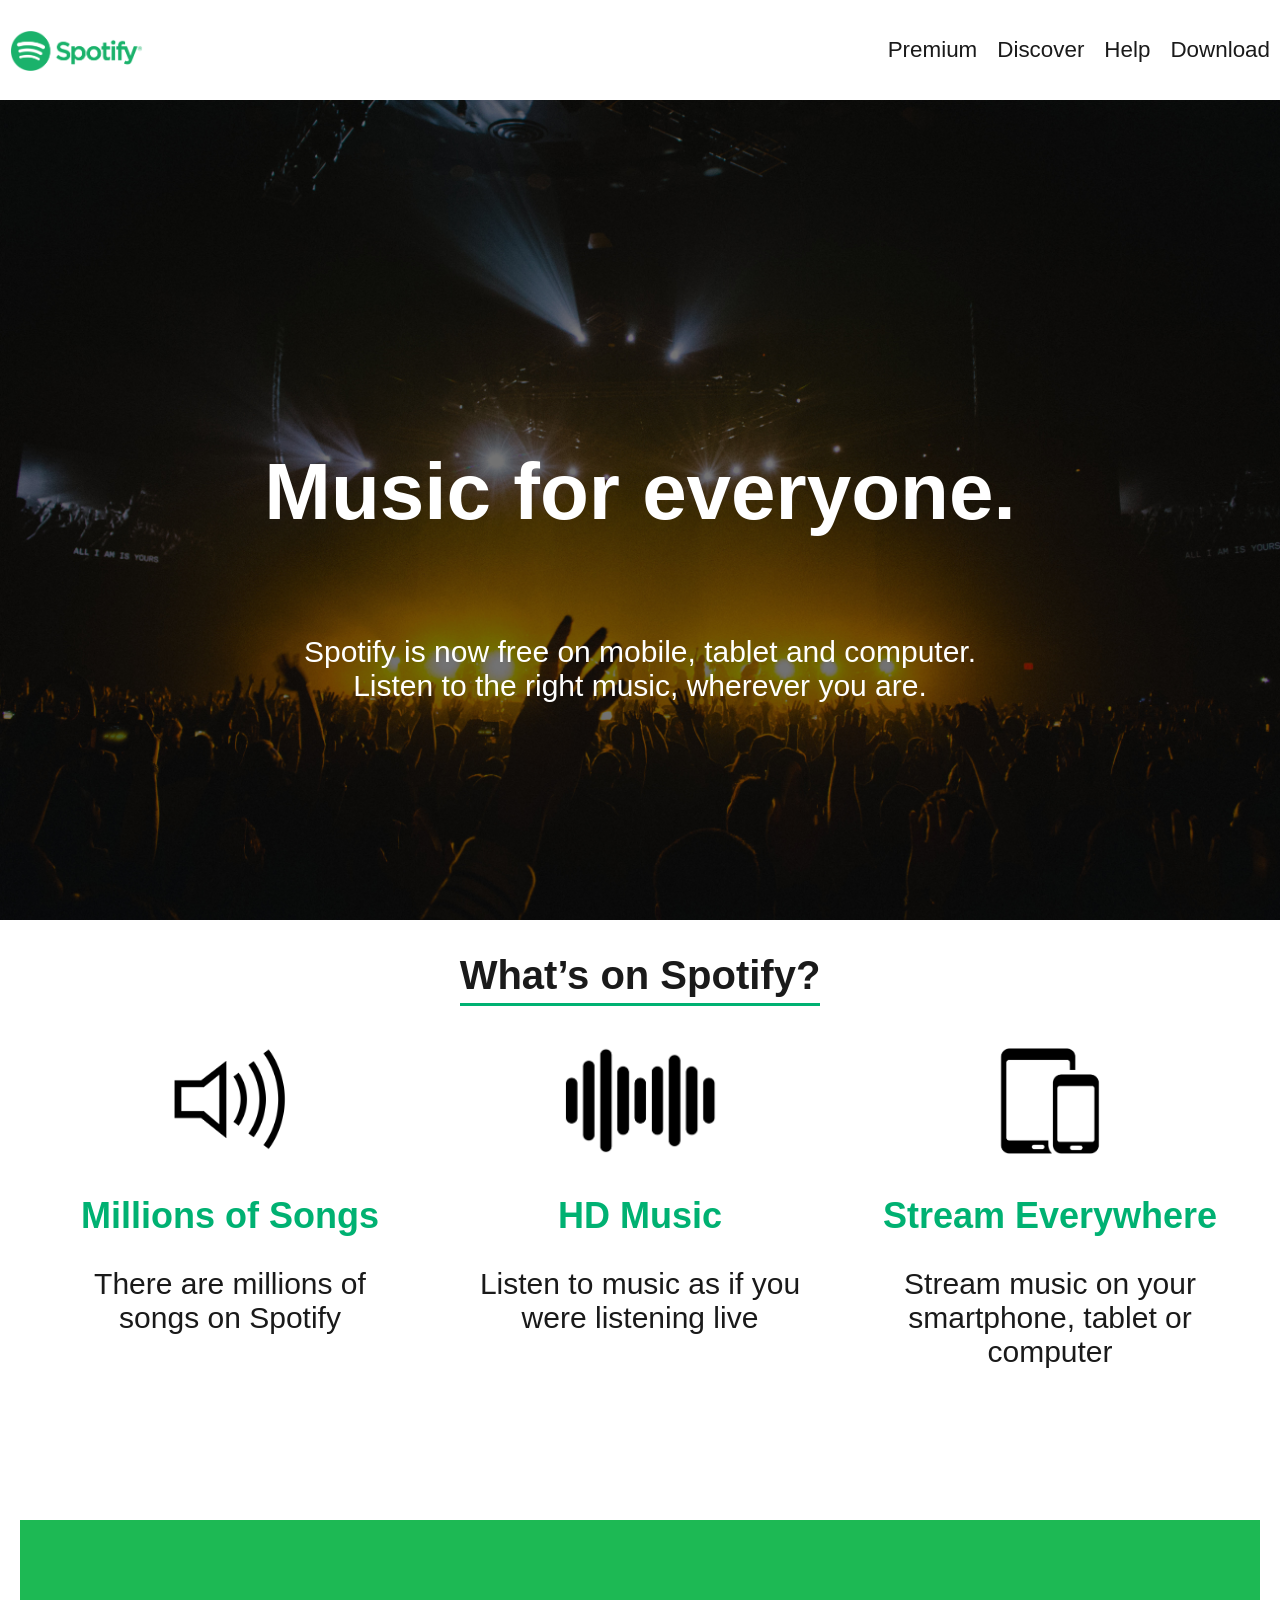
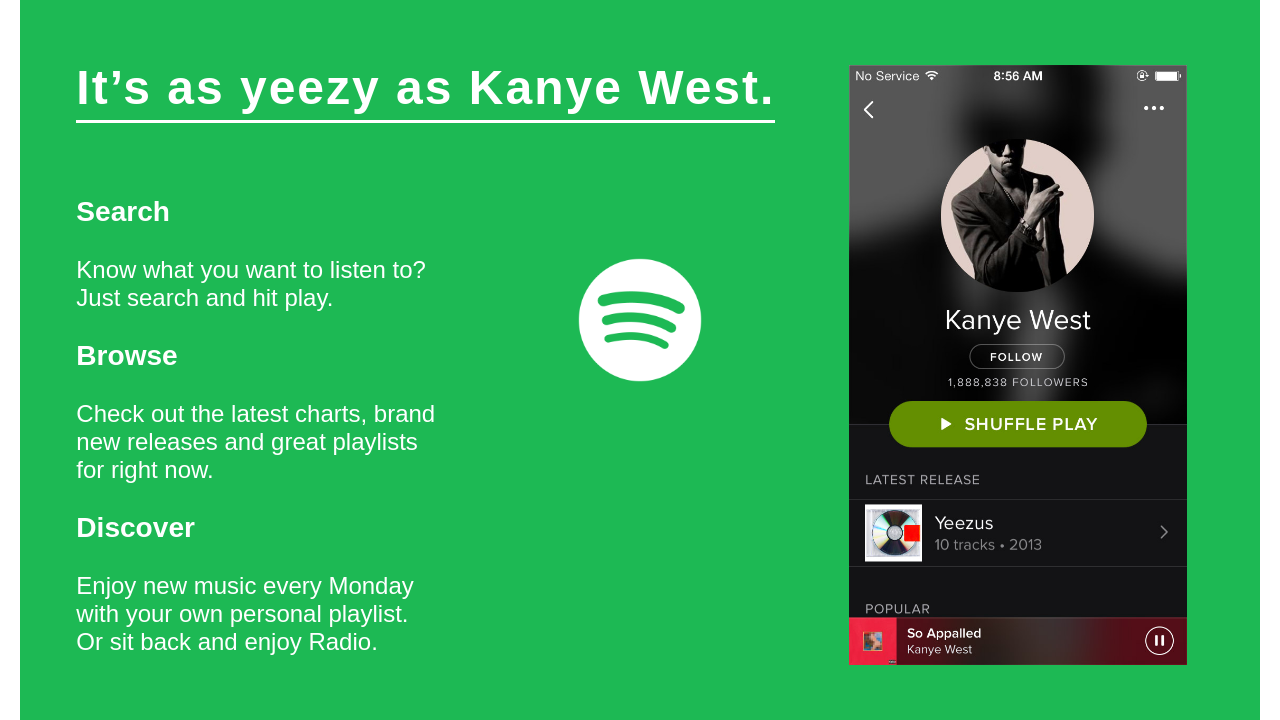
<file: Ejer-3/index.html>
<!DOCTYPE html>
<html lang="en">

<head>
  <meta charset="UTF-8" />
  <meta name="viewport" content="width=device-width, initial-scale=1.0" />
  <meta http-equiv="X-UA-Compatible" content="ie=edge" />
  <title>Spotify Clone</title>
  <link rel="stylesheet" href="./styles/style.css">
</head>

<body>
  <header>
    <a id="spotlogo" href="https://open.spotify.com/intl-es"> <img src="./images/spotify-logo.png" /></a>
    <ul>
      <li><a href="http://https://www.spotify.com/es/premium/">Premium</a></li>
      <li><a href="">Discover</a></li> <!-- enlace obsoleto-->
      <li><a href="https://www.spotify.com/es/accessibility">Help</a></li> <!--enlace obsoleto-->
      <li><a href="https://www.spotify.com/es/download/windows/">Download</a></li>
    </ul>
  </header>
  <main>
    <section id="slogan">
      <h2>Music for everyone.</h2>
      <p>Spotify is now free on mobile, tablet and computer. Listen to the
        right music, wherever you are.</p>
    </section>
    <section id="intro">
      <h2>What’s on Spotify?</h2>
      <article class="">
        <div>
          <img src="./images/music-icon.png" alt="Today is Friday, in California">
          <h3>Millions of Songs</h3>
          <p>There are millions of songs on Spotify</p>
        </div>
        <div>
          <img src="./images/high-quality-icon.png" alt="Huaaaa?!">
          <h3>HD Music</h3>
          <p>Listen to music as if you were listening live</p>
        </div>
        <div>
          <img src="./images/devices-icon.png" alt="Shoot!">
          <h3>Stream Everywhere</h3>
          <p>Stream music on your smartphone, tablet or computer</p>
        </div>
      </article>
    </section>
    <section id="green">

      <article class="text">
        <h2>It’s as yeezy as Kanye West.</h2>
        <div>
          <div>
          <h3>Search</h3>
          <p>Know what you want to listen to? Just search and hit play.</p>
        </div>
        <div>
          <h3>Browse</h3>
          <p>Check out the
            latest charts, brand new releases and great playlists for right now.</p>
        </div>
        <div>
          <h3>Discover</h3>
          <p>Enjoy new music every Monday with your
            own personal playlist. Or sit back and enjoy Radio.</p>
        </div>
        </div>
        
      </article>
      <article class="app"><img src="./images/spotify-app.jpg" alt=""></article>
    </section>


  </main>
</body>
</html>
</file>
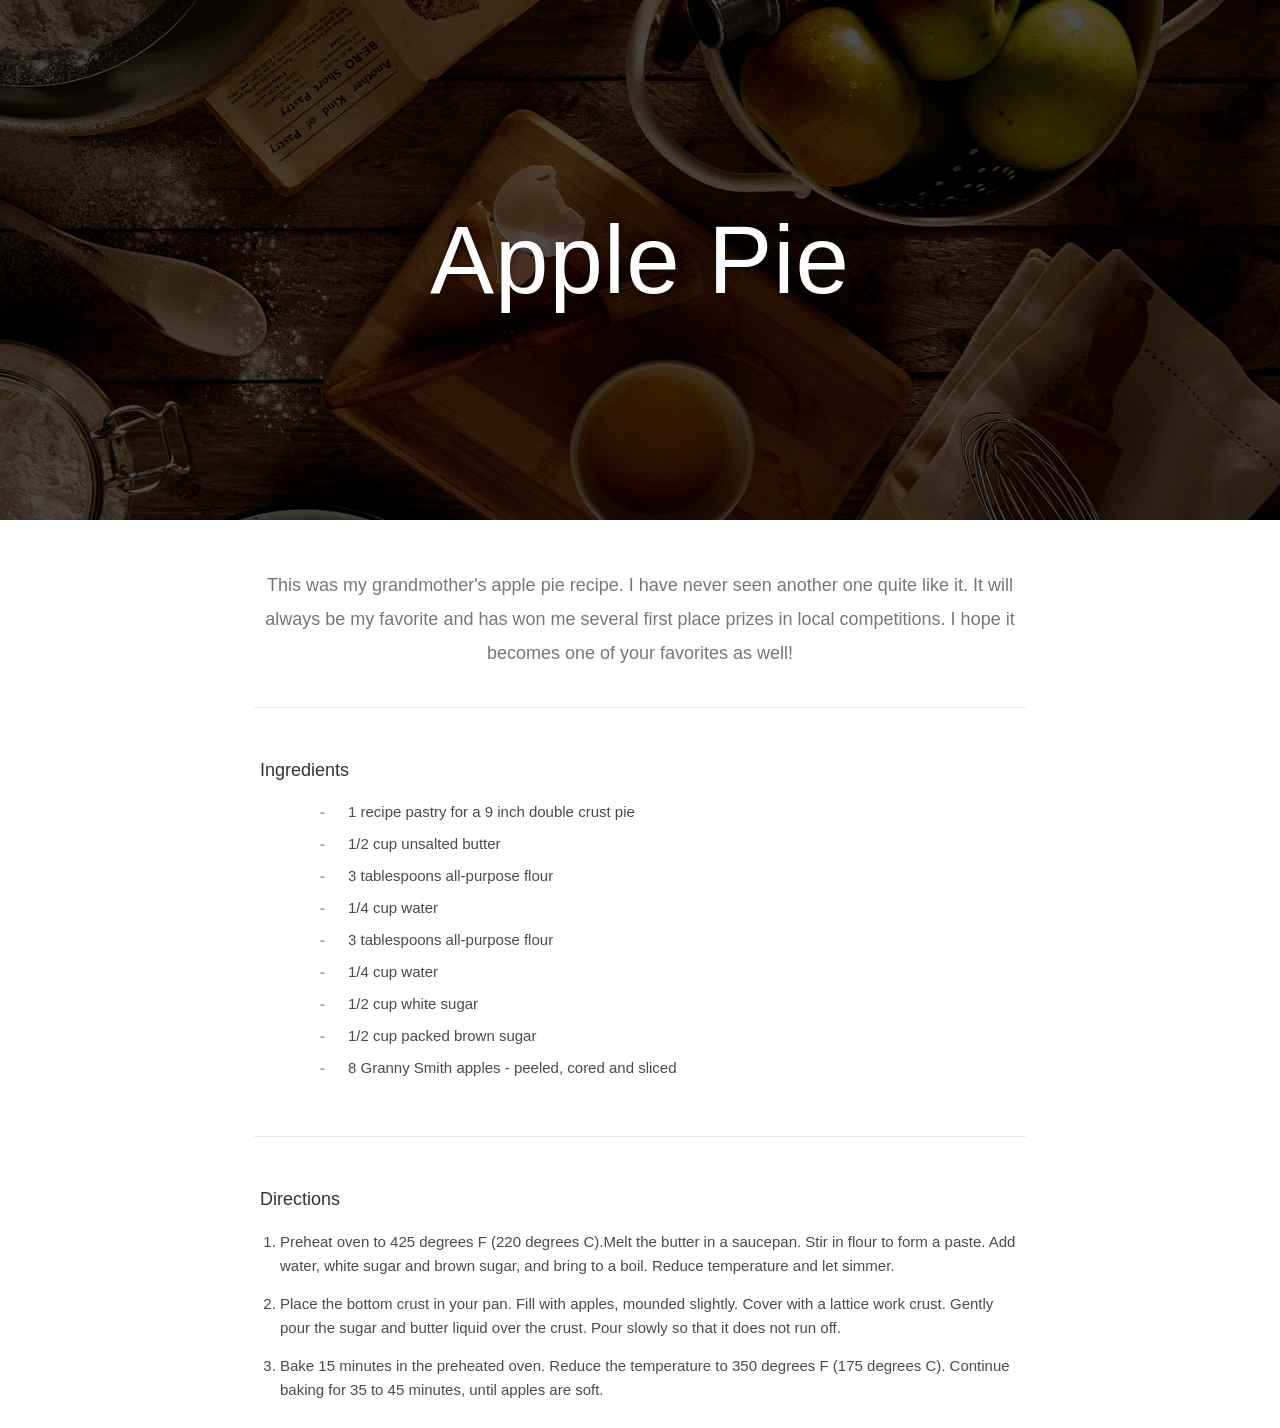
<file: Ejer-1/apple-pie/index.html>
<!DOCTYPE html>
<html lang="en">
  <head>
    <meta charset="UTF-8" />
    <meta name="viewport" content="width=device-width, initial-scale=1.0" />
    <title>Apple Pie Recipe</title>
    <link rel="stylesheet" href="./styles/style.css"/>
  </head>
  <body>

    <header class="hero">
      <img src="./images/apple-pie.jpg" alt="Apple Pie" />
      <h1>Apple Pie</h1>
    </header>

    <main>
      <article class="recipe">

        <section class="intro">
          <p>
    This was my grandmother's apple pie recipe. I have never seen another one quite like it. It will always
    be my favorite and has won me several first place prizes in local competitions. I hope it becomes one of your
    favorites as well!
          </p>
        </section>

        <hr />

        <section class="ingredients">
          <h2>Ingredients</h2>
          <ul>
            <li>1 recipe pastry for a 9 inch double crust pie</li>
            <li>1/2 cup unsalted butter</li>
            <li>3 tablespoons all-purpose flour</li>
            <li>1/4 cup water</li>
            <li>3 tablespoons all-purpose flour</li>
            <li>1/4 cup water</li>
            <li>1/2 cup white sugar</li>
            <li>1/2 cup packed brown sugar</li>
            <li>8 Granny Smith apples - peeled, cored and sliced</li>
          </ul>
        </section>

        <hr />

        <section class="directions">
          <h2>Directions</h2>
          <ol>
            <li>Preheat oven to 425 degrees F (220 degrees C).Melt the butter in a saucepan. Stir in flour to form a paste. Add water, white sugar and brown sugar, and bring to a boil. Reduce temperature and let simmer.</li>
            <li>Place the bottom crust in your pan. Fill with apples, mounded slightly. Cover with a lattice work crust. Gently pour the sugar and butter liquid over the crust. Pour slowly so that it does not run off.</li>
            <li>Bake 15 minutes in the preheated oven. Reduce the temperature to 350 degrees F (175 degrees C). Continue baking for 35 to 45 minutes, until apples are soft.</li>
          </ol>
        </section>

      </article>
    </main>

  </body>
</html>
</file>
<file: Ejer-3/styles/style.css>
/*
Colors:

Text: 1A1A1A
Green: #00B172
White: #FFF

*/
html, body {
    color: #1A1A1A;
    margin: 0;
    font-family: /*Arial,*/ Helvetica, sans-serif;
    font-size: 20px;
    font-weight:lighter;
}
/* bases tipográficas y accesibilidad */
html { font-size: 16px; } /* base */
body { font-weight: 400; }
a:focus, button:focus { outline: 3px solid rgba(29,185,84,0.25); outline-offset: 2px; }

header {
    background-color:#FFF;
    backdrop-filter: blur(10px);
    position: sticky;
    top: 0px;
    display: flex;
    flex-direction: row;
    height: 100px;
    justify-content: space-between;
    align-items: center;
    background-color: rgba(255,255,255,0.6);
}
header a, #spotlogo {

    position: relative;
    transition:all .2s ease;
    font-size: 1.4rem;
}

#spotlogo:hover img{
    height: 50px;
}
header li:hover a{
    font-size: 1.6rem;
    font-weight: bold;
}
header img {
    margin-top: 2px;
    margin-left: 10px;
    height: 40px;
}
header ul {
    list-style-type: none;
    display: flex;
    align-content: center;
}
header ul li {
    padding: 0 10px;
}
header ul a {
    color: #1A1A1A;
    text-decoration: none;
}
#slogan {
 background-image: url(../images/landing.jpg);
 background-size: cover;
 min-height: 60vh;
 color: #FFF;
 text-align: center;
 padding-top:280px;
 display: flex;
 flex-direction: column;
 align-items: center;
}

header img, #intro img, .app img {
    max-width: 100%;
    display: block;
}
#slogan h2 {
    font-size: 4em;
}
#slogan p {
    width: 700px;
    font-size: 1.5em;
}
#intro {
    height: 600px;
    display: flex;
    flex-direction: column;
    align-items: center;
}
#intro h2 {
    width: fit-content;
    padding-bottom: 5px;
    font-size: 2em;
    border-bottom: #00B172 solid;
}
#intro article{
    width: 100%;
    display: flex;
    flex-wrap:nowrap;
    justify-content:space-evenly;
}
#intro div {
    display: flex;
    flex-direction: column;
    height: 300px;
    align-items: center;
    text-align: center;
    font-size: 1.5em;
}
#intro h3 {
    width: 360px;
    font-size: 1.2em;
    color: #00B172;
    margin-bottom: 0;
}
#intro p {
    width: 330px;
}
#intro img {
    margin: 0 10%;
    height: 120px;
}

#green {
    background: url(../images/spotify-icon-white.png) center no-repeat, #1DB954;
    background-size: 10%;
    margin:0 20px;
    color:#FFF;
    display: flex;
    flex-wrap:nowrap;
    justify-content:space-evenly;
    align-items: center;
    height: 800px;

}
#green h2{
    width: 40vw;
    font-size: 2rem;
    width: fit-content;
    padding-bottom: 5px;
    font-size: 2em;
    border-bottom: #FFF solid;
    letter-spacing: 2px;
}
.logo, .app {
    height: 600px;
    width: 30%;
    display: flex;
    flex-direction: column;
    align-items: center;
}

.text {
    height: 600px;
    font-size: 1.2em;
}
#green>article>div {
    padding-top:5px;
    width: 360px;
}


.app img{
    padding-top: 45px;
    height: 600px;
    width:338px;
    
}

/* ejemplo media query básico */
@media (max-width: 800px) {
    #intro {height: 300%;}
  #intro article { flex-wrap: wrap; }
  #intro div { width: 100%; padding: 20px 0; }
  #slogan p { width: 90%; font-size: 1rem; }

  #green h2, h3, p {width: 90%; font-size: 0.8rem;}
}
</file>
<file: Ejer-1/apple-pie/styles/style.css>
/* CSS RESET - do not remove */
/* Reset default browser styles and provide a consistent starting point */
*,
*::before,
*::after {
  box-sizing: border-box;
  margin: 0;
  padding: 0;
}

:root{
  --container: 820px;
  --bg: #ffffff;
  --text: #333333;
  --muted: #777777;
  --accent: #e6e6e6;
}

html, body {
  height: 100%;
}

body {
  font-family: "Helvetica Neue", Arial, sans-serif;
  background: var(--bg);
  color: var(--text);
  -webkit-font-smoothing: antialiased;
  -moz-osx-font-smoothing: grayscale;
  line-height: 1.6;
}

/* HERO */
.hero {
  position: relative;
  height: 420px;
  display: flex;
  align-items: center;
  justify-content: center;
  text-align: center;
  overflow: hidden;
}

/* use the existing <img> as background */
.hero img {
  position: absolute;
  inset: 0;
  width: 100%;
  height: 100%;
  object-fit: cover;
  object-position: center;
  z-index: 0;
}

/* dark overlay for contrast */
.hero::before{
  content: "";
  position: absolute;
  inset: 0;
  background: linear-gradient(rgba(0,0,0,0.45), rgba(0,0,0,0.45));
  z-index: 1;
}

.hero h1{
  position: relative;
  z-index: 2;
  color: #fff;
  font-weight: 300;
  font-size: 72px;
  letter-spacing: 1px;
  margin: 0 20px;
  line-height: 1;
  text-shadow: 0 2px 6px rgba(0,0,0,0.35);
}

/* MAIN LAYOUT */
main {
  max-width: var(--container);
  margin: 48px auto;
  padding: 0 24px;
}

/* Recipe container */
.recipe {
  background: transparent;
}

/* Intro paragraph centered and narrow like the mock */
.intro p {
  max-width: 760px;
  margin: 28px auto;
  font-size: 18px;
  color: var(--muted);
  line-height: 1.9;
  text-align: center;
}

/* Separator styling (replace <hr />) */
hr {
  border: none;
  height: 1px;
  background: var(--accent);
  margin: 36px 0;
}

/* Sections */
.ingredients,
.directions {
  padding: 12px 6px;
}

/* Headings inside sections */
.ingredients h2,
.directions h2 {
  font-size: 18px;
  color: var(--text);
  font-weight: 500;
  margin-bottom: 16px;
}

/* Ingredients list: compact, with simple dash marker */
.ingredients ul {
  list-style: none;
  max-width: 640px;
  margin: 0 auto;
  padding-left: 0;
}

.ingredients li {
  position: relative;
  padding-left: 28px;
  margin: 8px 0;
  color: #4b4b4b;
  font-size: 15px;
}

/* dash marker before each li */
.ingredients li::before {
  content: "-";
  position: absolute;
  left: 0;
  top: 0;
  color: #9a9a9a;
  font-weight: 600;
}

/* Directions: numbered steps with spacing */
.directions ol {
  max-width: 760px;
  margin: 0 auto;
  padding-left: 20px;
}

.directions ol li {
  margin: 14px 0;
  color: #4b4b4b;
  font-size: 15px;
  text-align: left;
}

/* Small utility spacing for wide screens */
@media (min-width: 1000px) {
  .hero { height: 520px; }
  .hero h1 { font-size: 96px; }
}

/* Responsive adjustments */
@media (max-width: 800px) {
  .hero { height: 320px; }
  .hero h1 { font-size: 48px; }
  .intro p { font-size: 16px; padding: 0 10px; }
  main { margin: 28px auto; }
}

@media (max-width: 420px) {
  .hero { height: 260px; }
  .hero h1 { font-size: 32px; }
  .ingredients li,
  .directions ol li { font-size: 14px; }
}
</file>
